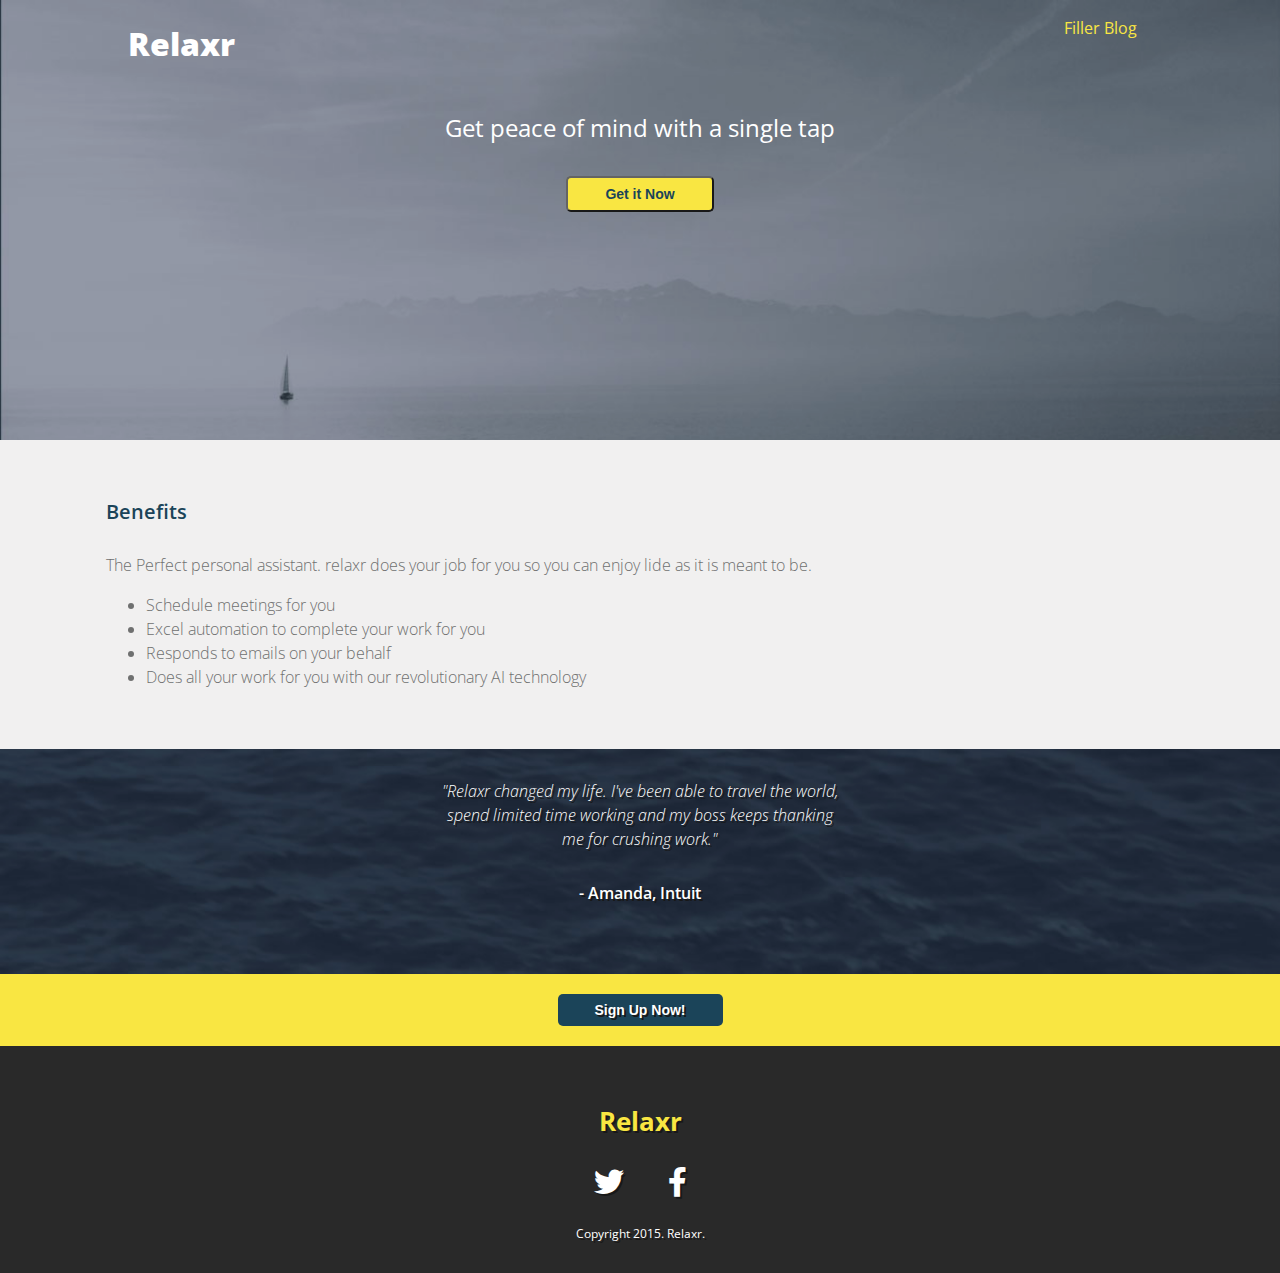
<file: index.html>
<!DOCTYPE html>


<!-- i need to turn my button elements into a elements future Jack will do it-->
<html lang="en">
	<head>
  	<meta charset="utf-8">

		<title>Relaxr</title>

		<!-- external CSS link -->
		<link rel="stylesheet" href="./css/normalize.css">
		<link rel="stylesheet" href="./css/style.css">
		<link rel="stylesheet" href="https://fonts.googleapis.com/css?family=Open+Sans:300,300i,400,600,800">
		<link href="https://use.fontawesome.com/releases/v5.0.6/css/all.css" rel="stylesheet">
	</head>
	
	<body>
		<header class="index clearfix">
			
			<h1>Relaxr</h1>
			<nav>
				<ul>
					<li>Filler</li>
					<li><a href="./blog.html">Blog</a></li>
				</ul>
			</nav>

		</header>

		<section class="intro">
			<div class="container">
<!-- typo in relaxr landing design of piece not peace? or is this some AI pun?-->
				<h2>Get peace of mind with a single tap</h2>
				<button><a href="">Get it Now</a></button>
			</div>
		</section>

		<section class="benefits">
			<div class="container">
				<h4>Benefits</h4>
				<p>The Perfect personal assistant. relaxr does your job for you so you can enjoy lide as it is meant to be.</p>
				<ul>
					<li>Schedule meetings for you</li>
					<li>Excel automation to complete your work for you</li>
					<li>Responds to emails on your behalf</li>
				<li>Does all your work for you with our revolutionary AI technology</li>
				</ul>
			</div>
		</section>
		
		<section class="testimonial">
			<div class="container">
				<p>"Relaxr changed my life. I've been able to travel the world, spend limited time working and my boss keeps thanking me for crushing work."</p>
				<span>- Amanda, Intuit</span>
			</div>
		</section>

		<section class="sign_up">
			<div class="container">
				<button><a href="">Sign Up Now!</a></button>
			</div>
		</section>
		
		<footer>
			<div class="container">
				<h3>Relaxr</h3>
				<ul>
					<li><a href="twitter.com"><i class="fab fa-twitter"></i></a></li>
					<li><a href="facebook.com"><i class="fab fa-facebook-f"></i></a></li>
				</ul>
				<p class="copyright">Copyright 2015. Relaxr.</p>
			</div>
		</footer>
		
	</body>
</html>
</file>
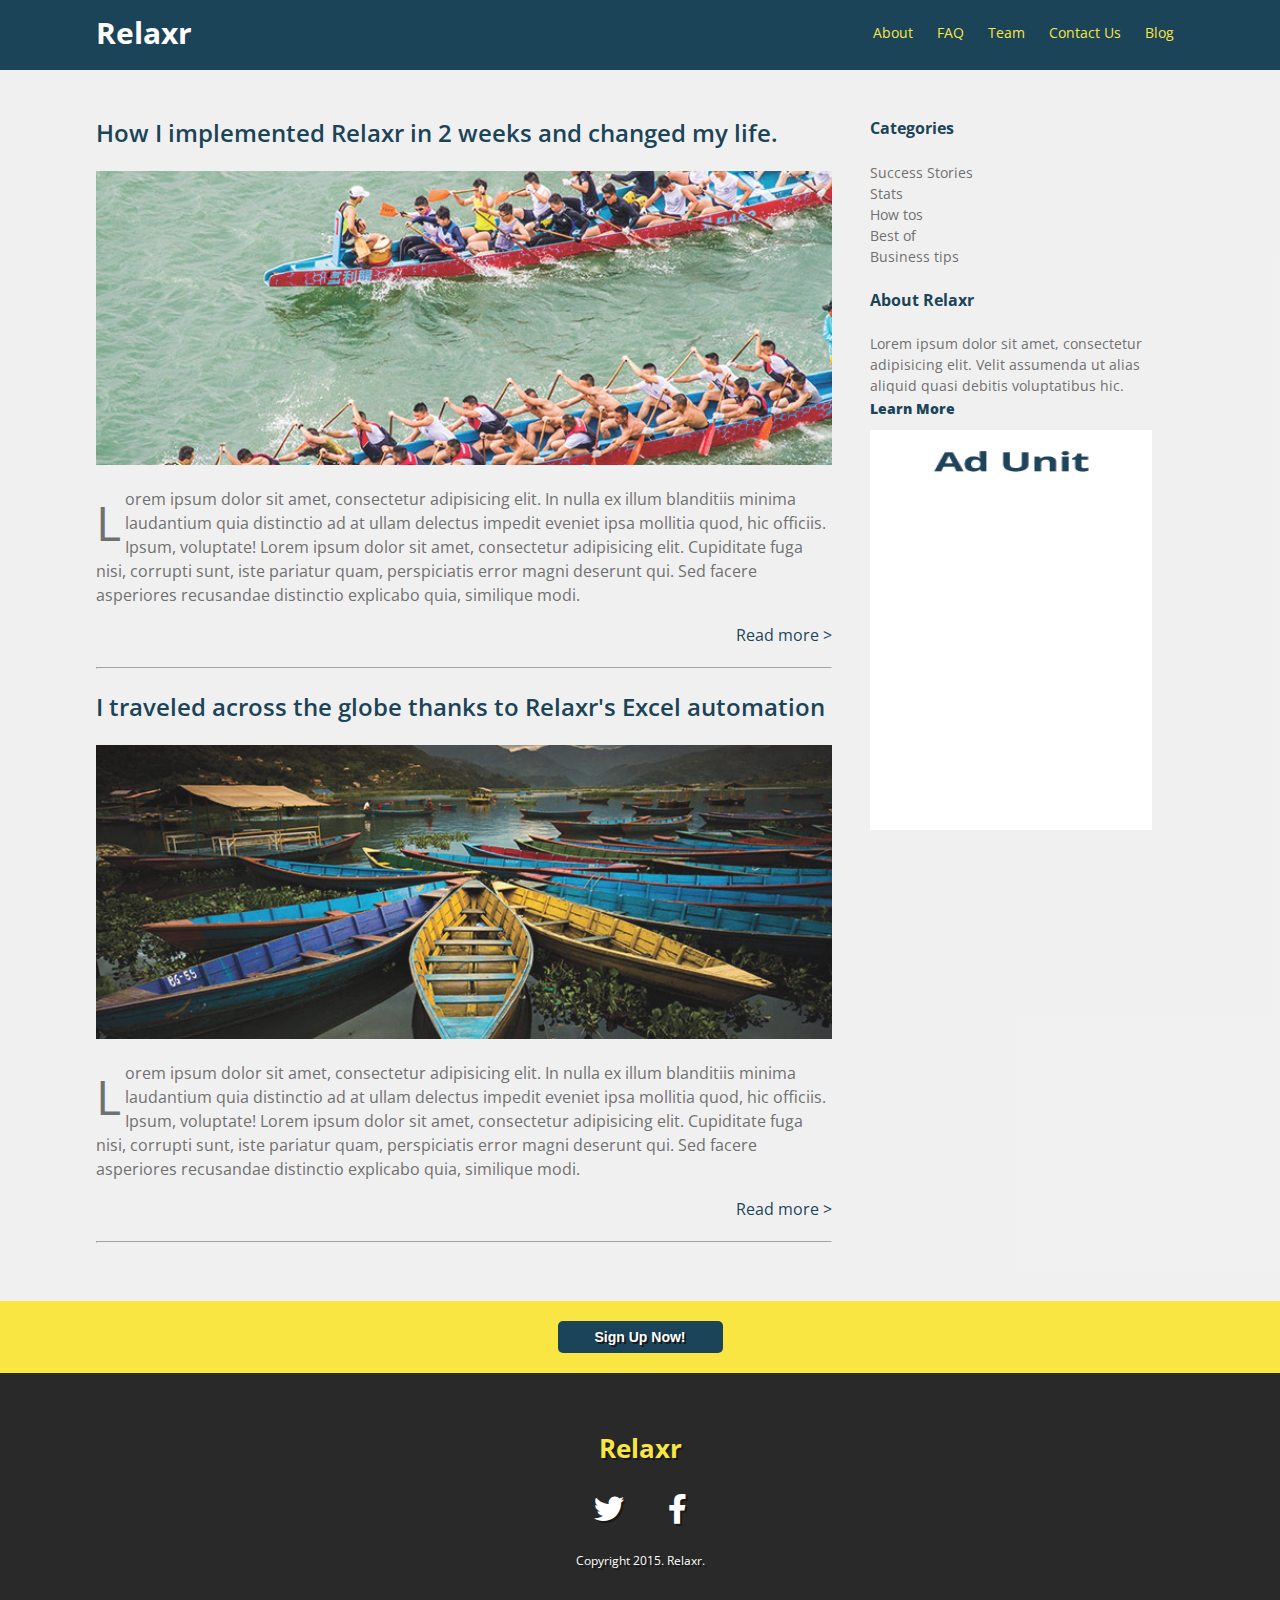
<file: blog.html>
<!DOCTYPE html>
<html lang="en">
<head>
	<meta charset="UTF-8">
	<title>Blog</title>

			<!-- external CSS link -->
		<link rel="stylesheet" href="./css/normalize.css">
		<link rel="stylesheet" href="./css/style.css">
		<link rel="stylesheet" href="https://fonts.googleapis.com/css?family=Open+Sans:300,300i,400,600,800">
		<link href="https://use.fontawesome.com/releases/v5.0.6/css/all.css" rel="stylesheet">
</head>
<body>
		
	<header class="blog clearfix">
		<h3>Relaxr</h3>
		<nav>
			<ul>
				<li><a href="./index.html">About</a></li>
				<li>FAQ</li>
				<li>Team</li>
				<li>Contact Us</li>
				<li><a href="./blog.html">Blog</a></li>
			</ul>
		</nav>
	</header>

<!-- looks like things end up under header -->
	<div class="patchwork"></div>

	<section class="blog_body clearfix">

		<main class="column">

			<div class="blog_body_story_1">
				<h2>How I implemented Relaxr in 2 weeks and changed my life.</h2>
				<img src="./images/blog_photo1.jpg" alt="rowing">
				<p>Lorem ipsum dolor sit amet, consectetur adipisicing elit. In nulla ex illum blanditiis minima laudantium quia distinctio ad at ullam delectus impedit eveniet ipsa mollitia quod, hic officiis. Ipsum, voluptate! Lorem ipsum dolor sit amet, consectetur adipisicing elit. Cupiditate fuga nisi, corrupti sunt, iste pariatur quam, perspiciatis error magni deserunt qui. Sed facere asperiores recusandae distinctio explicabo quia, similique modi.</p>
<!-- read more anchor to be filled -->
				<a href="to be filled"> Read more ></a>
				<hr>
			</div>

			<div class="blog_body_story_2">
				<h2>I traveled across the globe thanks to Relaxr's Excel automation</h2>
				<img src="./images/blog_photo2.jpg" alt="rowing">
				<p>Lorem ipsum dolor sit amet, consectetur adipisicing elit. In nulla ex illum blanditiis minima laudantium quia distinctio ad at ullam delectus impedit eveniet ipsa mollitia quod, hic officiis. Ipsum, voluptate! Lorem ipsum dolor sit amet, consectetur adipisicing elit. Cupiditate fuga nisi, corrupti sunt, iste pariatur quam, perspiciatis error magni deserunt qui. Sed facere asperiores recusandae distinctio explicabo quia, similique modi.</p>
<!-- read more anchor to be filled -->
				<a href="to be filled"> Read more ></a>
				<hr>

			</div>

		</main>

		<aside class="column">

			<div class="categories">
				<h4>Categories</h4>
				<ul>
					<li>Success Stories</li>
					<li>Stats</li>
					<li>How tos</li>
					<li>Best of</li>
					<li>Business tips</li>
				</ul>
			</div>

			<div class="about_relaxr">
				<h4>About Relaxr</h4>
				<p>Lorem ipsum dolor sit amet, consectetur adipisicing elit. Velit assumenda ut alias aliquid quasi debitis voluptatibus hic. </p>
<!-- learn more anchor to be filled -->
				<a class="learn_more") href="to be filled">Learn More</a>
			</div>

			<div class="ad_unit">
				<img src="./images/ad-unit.png" alt="blank ad unit filler">
			</div>
		</aside>
	</section>

	
	<section class="sign_up blog">
		<div class="container">
			<button><a href="">Sign Up Now!</a></button>
		</div>
	</section>
		
	<footer>
		<div class="container">
			<h3>Relaxr</h3>
			<ul>
				<li><a href="twitter.com"><i class="fab fa-twitter"></i></a></li>
				<li><a href="facebook.com"><i class="fab fa-facebook-f"></i></a></li>
			</ul>
			<p class="copyright">Copyright 2015. Relaxr.</p>
		</div>
	</footer>

</body>
</html>
</file>
<file: css/style.css>
/*
Project Name: Blank Template
Client: Your Client
Author: Your Name
Developer @GA in NYC
*/


/******************************************
/* SETUP
/*******************************************/

/* Box Model Hack */
* {
  box-sizing: border-box;
}

/* Clear fix hack */
.clearfix:before,
.clearfix:after {
    content: " ";
    display: table;
}

.clearfix:after {
    clear: both;
}

/******************************************
/* BASE STYLES
/*******************************************/

body {
	opacity: 0.9;
	color: #000;
	line-height: 1.5;
	font-family: 'Open Sans', sans-serif;
}

button {
	border-radius: 5px;
}

a {
	text-decoration: none;
	color: #033048;
}


/******************************************
/* LAYOUT
/*******************************************/

.container {
	max-width: 90%;
 	margin: 0 auto;
 	padding:30px 0;
 	width: 1024px;
}

/******************************************
/* ADDITIONAL STYLES
/*******************************************/

/******************************************
/* LANDING PAGE
/*******************************************/

/*HEADER STYLES*/
header {
	position: absolute;
	width: 100%;
}

.index h1 {
	font-weight: 800;
	text-align: left;
	margin-top: 20px;
	margin-left: 10%;
	color: white;
	float:left;
	width:70%;
}

.index nav {
/*	position: absolute;*/
	float:left;
	/*background-color: red;*/
	color: #f9e42e;
	width: 20%;
}

header nav ul li {
	display: inline;
	color: #f9e42e;
}

header nav ul li a {
	display: inline;
	color: #f9e42e;
}

.index header nav ul li:not(:last-child) {
	display: none;
}


/*INTRO STYLES*/

.intro {
	/*top could be bottom in background css selector*/
	background: url("../images/header_bg.jpg") no-repeat center top rgb(134,141,157);
	background-size: cover;
	color: white;
	height: 440px;
	margin:0;
	padding: 0;
	padding-top:40px;
	text-align: center;
}


.intro h2, .intro button {
	padding-top: 20px;
	padding-bottom: 10px;
	text-align: center;
}

.intro h2 {
	font-weight: 400;
}

.intro button {
	background-color: #f9e42e;
	color: #121212;
	padding: 7px;
}

.intro a {
	font-size: 14px;
	padding-right: 30px;
	padding-left: 30px;
	font-weight: 800;
} 

/*BENEFITS STYLES*/

.benefits {
	background-color: #f0efef;
	background-size: cover;
	padding-left: 5%;
	padding-right: 30%;
}

.benefits h4 {
	font-weight: 600;
	font-size: 20px;
	color: #033048
}

.benefits :not(h4) {
	color: #606161;
	font-weight: 300;
}

.benefits ul {
	margin-bottom: 0;
	padding-bottom: 30px;
}

/*Testimonial STYLES*/

.testimonial {
	background: url("../images/testimonial_bg.jpg") no-repeat center top rgb(134,141,157);
	background-size: cover;
	min-height: 225px;
	color: white;
	text-align: center;
	padding-right: 15%;
	padding-left: 15%;
	text-shadow: 2px 2px black;
}

.testimonial p {
	font-weight: 300;
	font-style: italic;
	max-width: 400px;
	margin:0 auto;
	margin-bottom: 30px;
}

.testimonial span {
	margin-bottom: 30px;
	font-weight: 600;
}

/*SIGN UP STYLES*/

.sign_up {
	background: #f9e42e;
	background-size: cover;
	color: white;
	border: 0;
	margin: 0;
	padding: 20px 0;
	text-align: center;

}

.sign_up div{
	padding: 0;
}

.sign_up button {
	background-color: #033048;
	border: 5px;
	padding: 7px;
}

.sign_up button a {
	color: white;
	font-size:14px;
	padding-right: 30px;
	padding-left: 30px;
	font-weight: 800;
	text-shadow: 2px 2px black;
} 

/*FOOTER*/

footer {
	background-color: #121212;
	text-align: center;
	opacity:1.0;
	text-shadow: 2px 2px black;
}

footer h3 {
	color: #f9e42e;
	font-size:26px;
}

footer ul {
	padding: 0px;
}

footer ul li{
	display: inline;
	padding: 20px;
}

i {
	color: white;
	font-size: 30px;
	/*display:inline-block;*/
	/*height:20px;*/
	/*full disclosure, i couldn't do the font-size thing or inline-block till during class */
}

.copyright {
	font-weight: 400;
	color: white;
	margin:0;
	padding:0;
	padding-top: 10px;
	font-size: 12px;
}

/******************************************
/* BLOG
/*******************************************/

/*header styles*/

header.blog {
	background-color: #033048;
	width: 100%;
	height:70px;
}

header.blog h3 {
	color:white;
	width :10%;
	margin: 10px 7.5%;
	padding: 0;
	float:left;
	font-size: 30px;
}

/*see line 86*/
header.blog nav {
	float:right;
	position: relative;
	color:#f9e42e;
	margin:20px 7.5%;
}

header.blog ul {
	margin:0;
}

header.blog ul li {
	margin:0;
	padding:10px;
	font-size: 14px;
}

header.blog ul li a {
	color:#f9e42e;
}

.patchwork {
	height:70px;
}

/*blog body*/

.blog_body {
	background-color: #f0efef;
}

.column {
	float:left;
	margin-top: 25px;
}

main.column {
	margin-left: 7.5%;
	width:57.5%;
	margin-right: 3%;
}

main.column h2 {
	color: #033048;
	font-weight: 600;
}

main.column p {
	color: #606161;
}

main.column p::first-letter {
	font-size: 300%;
	float: left;
	padding-right: 4px;
	padding-top: 0;
	margin-top: 0;

}

main.column a {
	float:right;
	margin-bottom: 20px;
}

hr {
	clear:both;
	margin-top: 10px;
}

main img {
	width: 100%;
	height:auto;
}

main {
	padding-bottom: 50px;
}

/*Aside Column*/

aside.column {
	width:27%;
	color: #033048;
	padding-right: 5%;
}

aside.column ul {
	font-size: 14px;
}

.about_relaxr p {
	margin:0;
	font-size: 14px;
}

.learn_more {
	font-weight: 800;
	font-size: 14px;
}

div.ad_unit {
	width:100%;
	height:400px;
	background-color: white;
	text-align: center;	
	margin-top: 10px;
}

div.ad_unit img {
	width:100%;
	height:100%;
}

aside ul {
	list-style-type:none;
	color:color: #606161;
	position: relative;
	right:40px;
}

aside ul li {
	color: #606161;
}

aside p {
	color: #606161;
}


/*blog sign up*/
</file>
